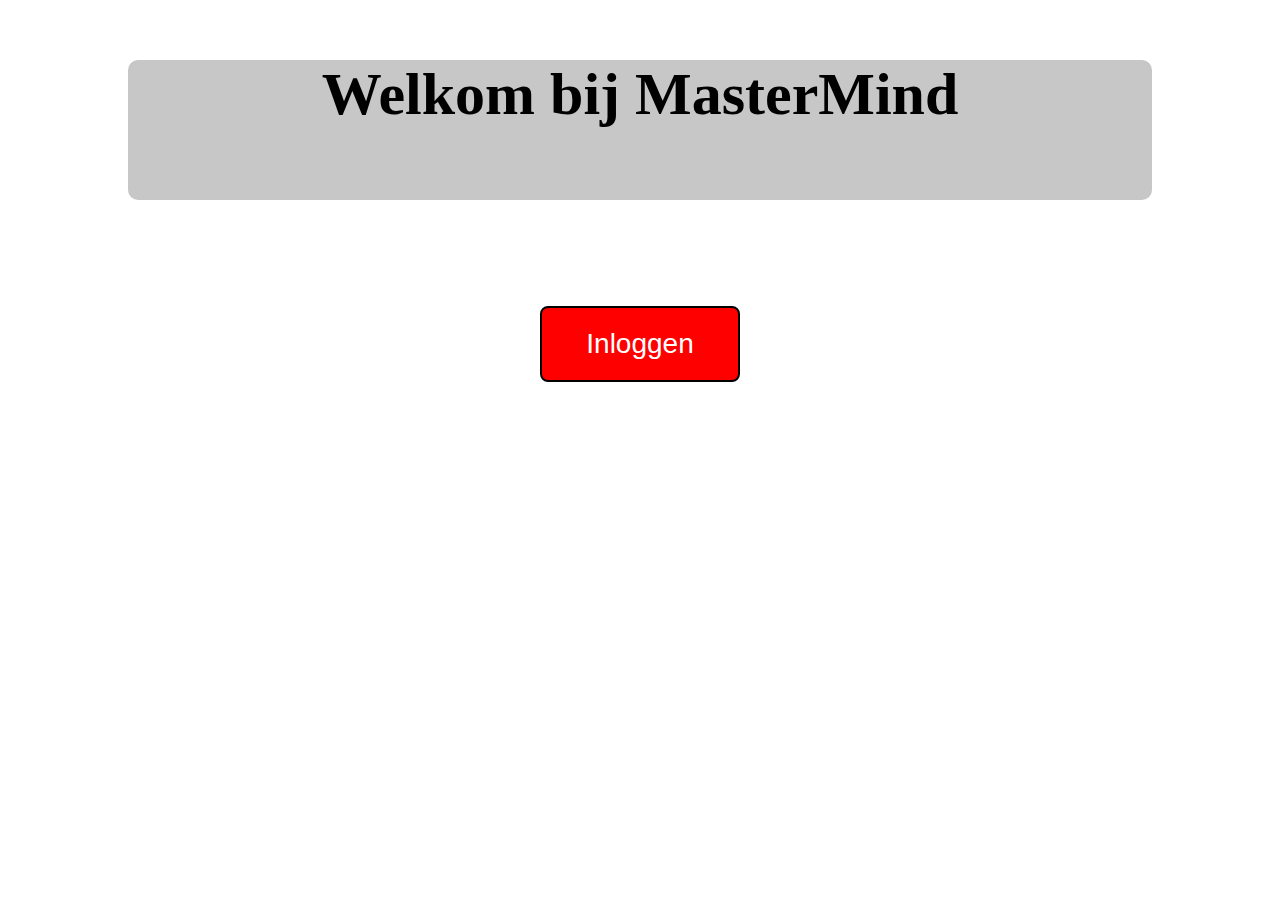
<file: index.html>
<!DOCTYPE html>
<html>
<title>
        Mastermind
</title>
 <link href="style.css" rel="stylesheet" type="text/css" />
<body>
  
        <header>
		<h1>
			<p>Welkom bij MasterMind</p> 

 <center>    <p> <form method="get" action="/index4.html"> 
    <button type="submit">
    <span>Inloggen </span>
    </button>
 </form> </p> </center>


  
   </h1>
	 </header>  

</body>
</html>
</file>
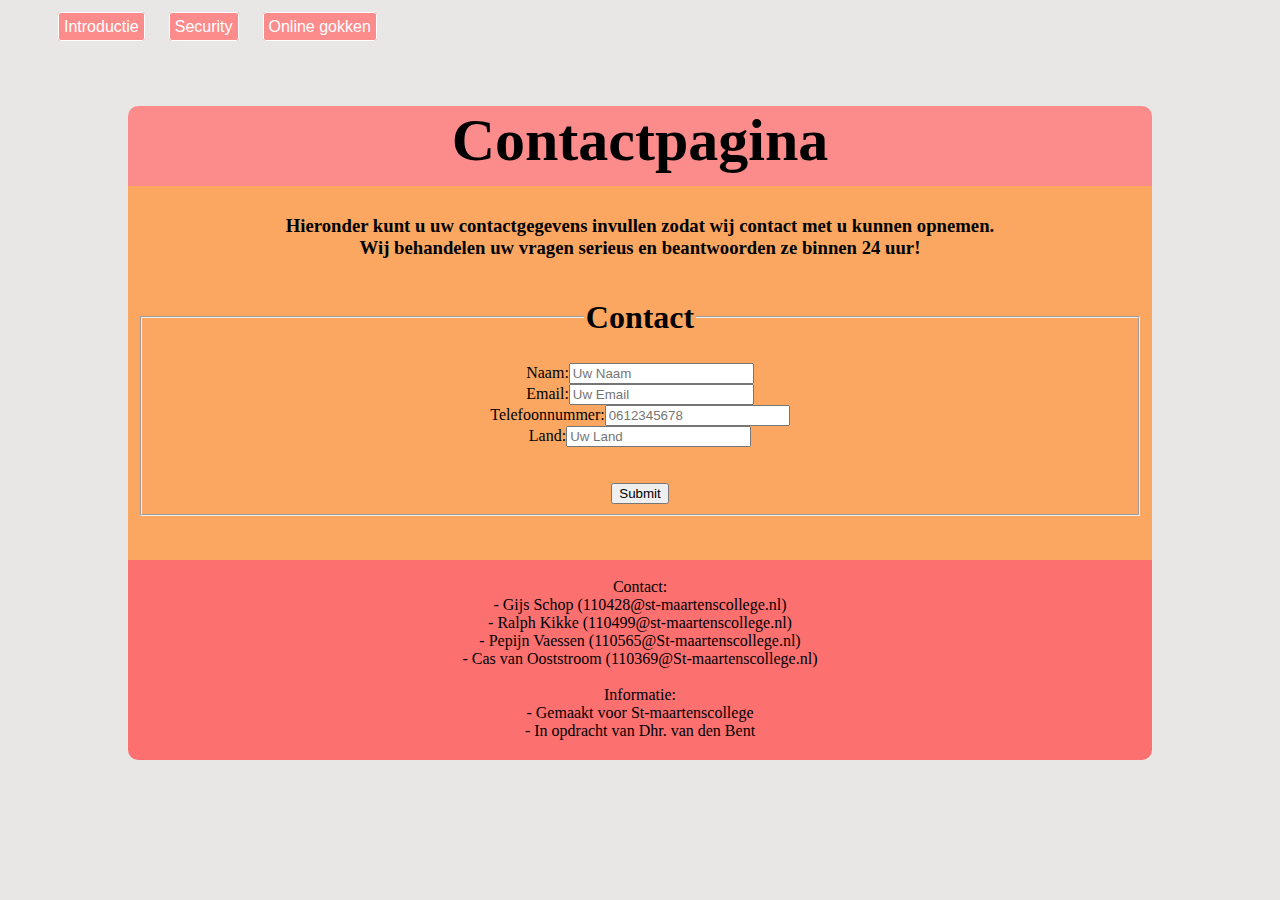
<file: contact.html>
<!DOCTYPE html>
<html>
 <title>
</title> 
 <link href="style2.css" rel="stylesheet" type="text/css" />
<body>
  
<body>
		<nav>
			<ul>
      
        <li><a href="index3.html">Introductie</a></li>
				<li><a href="sec.html">Security</a></li>
				<li><a href="gok.html">Online gokken</a></li>
		</nav>
    <header>
		<h1>
			<p>Contactpagina</p>
		<h1/>

	</header>
<div>
		<article>
			<p> <div id="header">
    <h3> Hieronder kunt u uw contactgegevens invullen zodat wij contact met u kunnen opnemen.
      <ul>
      </ul>
      Wij behandelen uw vragen serieus en beantwoorden ze binnen 24 uur! </h3>
  </div>
  </nav>
 
  <form>
    <fieldset class="fieldsett">
      <legend>
        <h1 class="contacth1">Contact</h1>
      </legend>
      <label for="naam" class="label">Naam:</label><input name="naam" type="text" class="input" placeholder="Uw Naam" required><br>
        <label for="email" class="label">Email:</label><input name="email" type="email" class="input" placeholder="Uw Email" required><br>
        <label for="telefoon" class="label">Telefoonnummer:</label><input name="telefoon" type="telefoon" class="input" placeholder="0612345678" pattern="[0-9]{2}-[0-9]{4}-[0-9]{4}" required><br>
        <label for="land" class="label">Land:</label><input name="land" list="land" type="text" class="input" placeholder="Uw Land" required><br>
        <datalist id="land">
        
          <option value="Belgium" />
          <option value="France" />
          <option value="Germany" />
          <option value="Italy" />
          <option value="Luxembourg" />
          <option value="Netherlands" />
          <option value="Netherlands Antilles" />
          <option value="Poland" />
          <option value="Portugal" />
          <option value="Sweden" />
          <option value="Switzerland" />
          <option value="United Kingdom" />
          <option value="United States" />
        </datalist><br>
        <br>
     	<input type="submit" value="Submit">
      </fieldset><br>
    </form>

        </p>
		</article>
	</div>
  		<footer>
      <br>Contact: <br>
      - Gijs Schop (110428@st-maartenscollege.nl)<br>
      - Ralph Kikke (110499@st-maartenscollege.nl)<br>
      - Pepijn Vaessen (110565@St-maartenscollege.nl)<br>
      - Cas van Ooststroom (110369@St-maartenscollege.nl)<br> <br>
      Informatie:<br>
      - Gemaakt voor St-maartenscollege <br>
      - In opdracht van Dhr. van den Bent
   </footer>
</body>
</html>
</file>
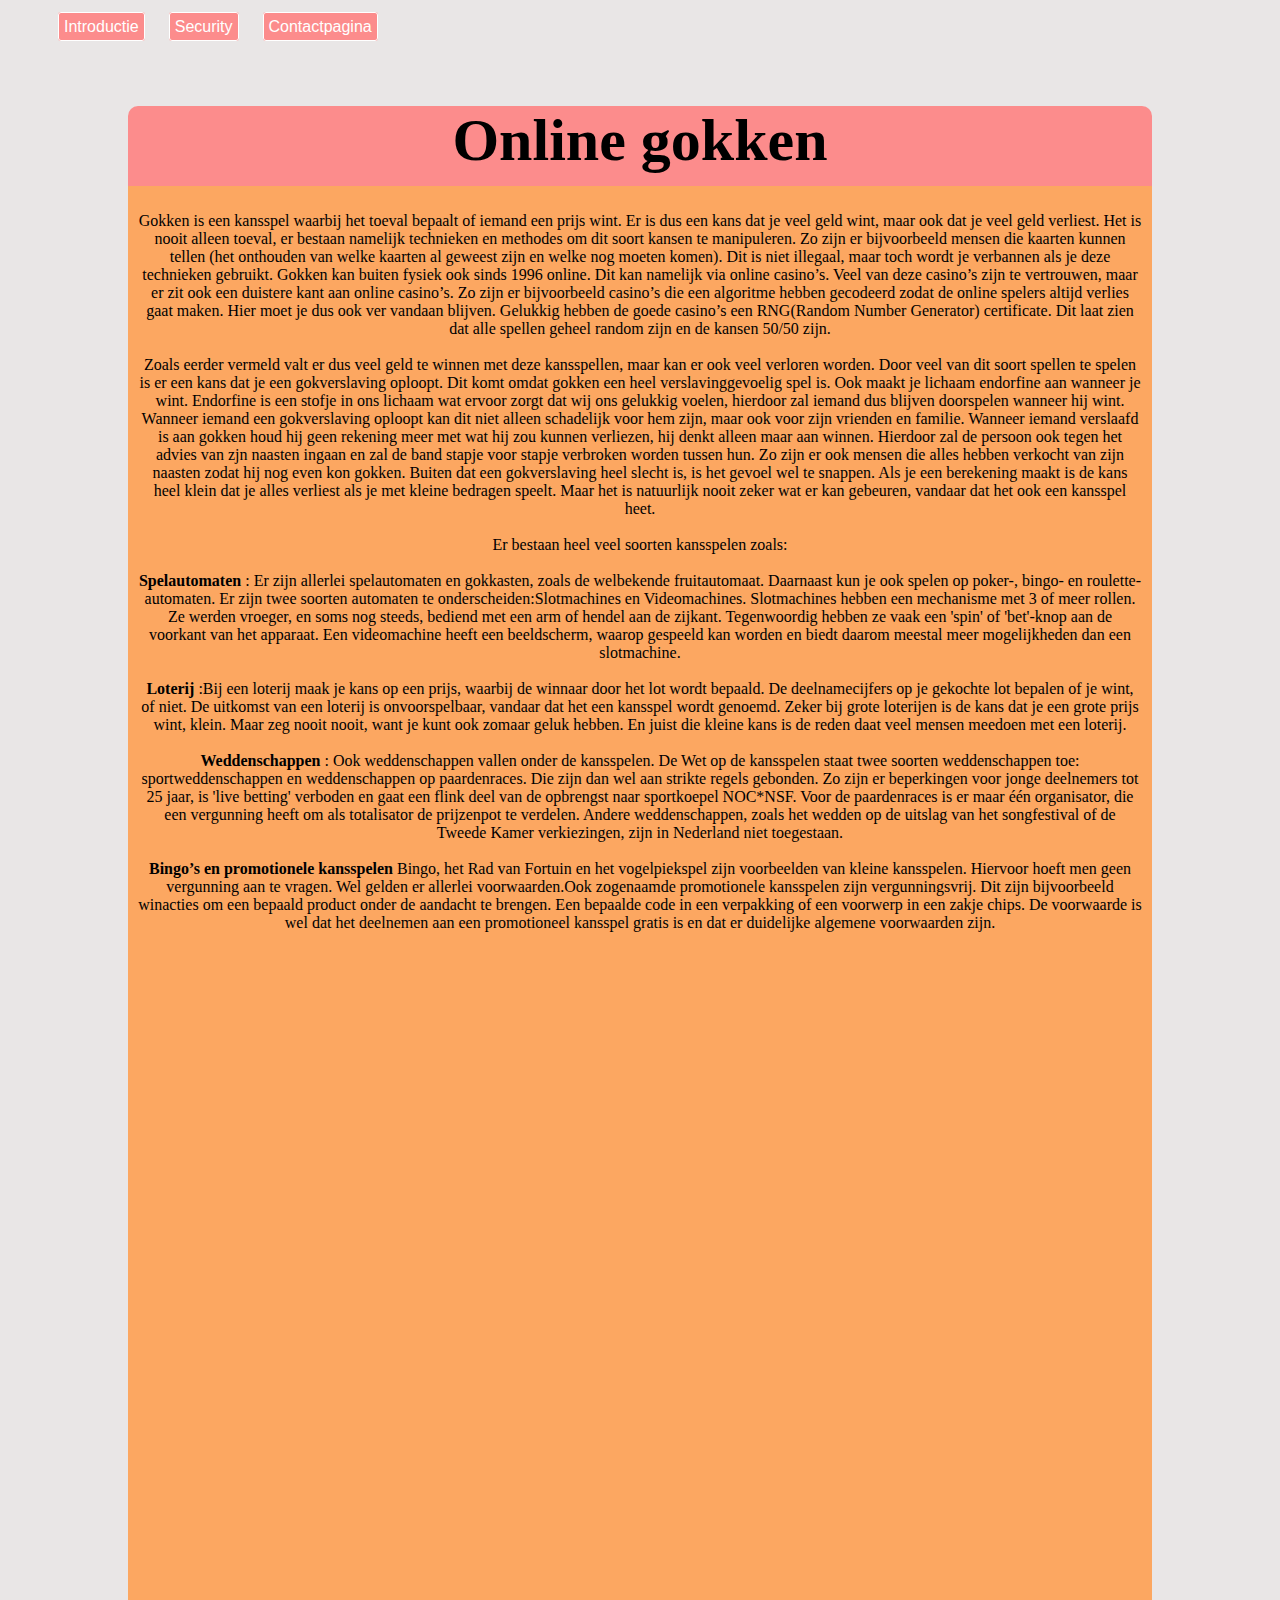
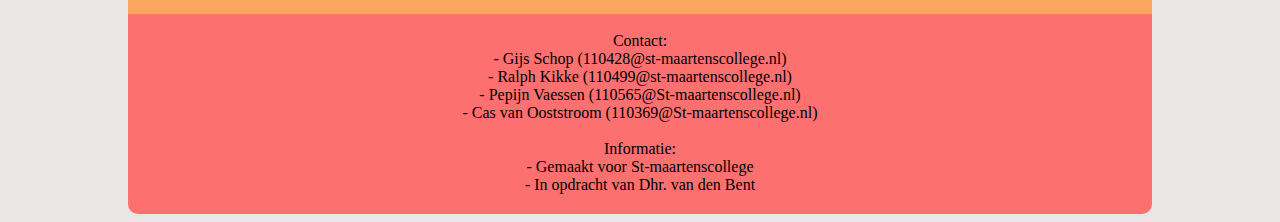
<file: gok.html>
<!DOCTYPE html>
<html>
 <title>
        Mastermind
</title> 
 <link href="style2.css" rel="stylesheet" type="text/css" />
<body>
  
<body>
		<nav>
			<ul>
				<li><a href="index3.html">Introductie</a></li>
				<li><a href="sec.html">Security</a></li>
        <li><a href="contact.html">Contactpagina</a></li>

		</nav>
    <header>
		<h1>
			<p>Online gokken</p>
		<h1/>

	</header>
<div>
		<article>
			<p> Gokken is een kansspel waarbij het toeval bepaalt of iemand een prijs wint. Er is dus een kans dat je veel geld wint, maar ook dat je veel geld verliest. Het is nooit alleen toeval, er bestaan namelijk technieken en methodes om dit soort kansen te manipuleren. Zo zijn er bijvoorbeeld mensen die kaarten kunnen tellen (het onthouden van welke kaarten al geweest zijn en welke nog moeten komen). Dit is niet illegaal, maar toch wordt je verbannen als je deze technieken gebruikt. Gokken kan buiten fysiek ook sinds 1996 online. Dit kan namelijk via online casino’s. Veel van deze casino’s zijn te vertrouwen, maar er zit ook een duistere kant aan online casino’s. Zo zijn er bijvoorbeeld casino’s die een algoritme hebben gecodeerd zodat de online spelers altijd verlies gaat maken. Hier moet je dus ook ver vandaan blijven. Gelukkig hebben de goede casino’s een RNG(Random Number Generator) certificate. Dit laat zien dat alle spellen geheel random zijn en de kansen 50/50 zijn. <br> </br> Zoals eerder vermeld valt er dus veel geld te winnen met deze kansspellen, maar kan er ook veel verloren worden. Door veel van dit soort spellen te spelen is er een kans dat je een gokverslaving oploopt. Dit komt omdat gokken een heel verslavinggevoelig spel is. Ook maakt je lichaam endorfine aan wanneer je wint. Endorfine is een stofje in ons lichaam wat ervoor zorgt dat wij ons gelukkig voelen, hierdoor zal iemand dus blijven doorspelen wanneer hij wint. Wanneer iemand een gokverslaving oploopt kan dit niet alleen schadelijk voor hem zijn, maar ook voor zijn vrienden en familie. Wanneer iemand verslaafd is aan gokken houd hij geen rekening meer met wat hij zou kunnen verliezen, hij denkt alleen maar aan winnen. Hierdoor zal de persoon ook tegen het advies van zjn naasten ingaan en zal de band stapje voor stapje verbroken worden tussen hun. Zo zijn er ook mensen die alles hebben verkocht van zijn naasten zodat hij nog even kon gokken. Buiten dat een gokverslaving heel slecht is, is het gevoel wel te snappen. Als je een berekening maakt is de kans heel klein dat je alles verliest als je met kleine bedragen speelt. Maar het is natuurlijk nooit zeker wat er kan gebeuren, vandaar dat het ook een kansspel heet. <br> </br> Er bestaan heel veel soorten kansspelen zoals: <br> </br> <b> Spelautomaten </b> : Er zijn allerlei spelautomaten en gokkasten, zoals de welbekende fruitautomaat. Daarnaast kun je ook spelen op poker-, bingo- en roulette-automaten. Er zijn twee soorten automaten te onderscheiden:Slotmachines en Videomachines. Slotmachines hebben een mechanisme met 3 of meer rollen. Ze werden vroeger, en soms nog steeds, bediend met een arm of hendel aan de zijkant. Tegenwoordig hebben ze vaak een 'spin' of 'bet'-knop aan de voorkant van het apparaat. Een videomachine heeft een beeldscherm, waarop gespeeld kan worden en biedt daarom meestal meer mogelijkheden dan een slotmachine. <br> </br> <b> Loterij </b> :Bij een loterij maak je kans op een prijs, waarbij de winnaar door het lot wordt bepaald. De deelnamecijfers op je gekochte lot bepalen of je wint, of niet. De uitkomst van een loterij is onvoorspelbaar, vandaar dat het een kansspel wordt genoemd. Zeker bij grote loterijen is de kans dat je een grote prijs wint, klein. Maar zeg nooit nooit, want je kunt ook zomaar geluk hebben. En juist die kleine kans is de reden daat veel mensen meedoen met een loterij. <br> </br> <b> Weddenschappen </b> : Ook weddenschappen vallen onder de kansspelen. De Wet op de kansspelen staat twee soorten weddenschappen toe: sportweddenschappen en weddenschappen op paardenraces. Die zijn dan wel aan strikte regels gebonden. Zo zijn er beperkingen voor jonge deelnemers tot 25 jaar, is 'live betting' verboden en gaat een flink deel van de opbrengst naar sportkoepel NOC*NSF. Voor de paardenraces is er maar één organisator, die een vergunning heeft om als totalisator de prijzenpot te verdelen. Andere weddenschappen, zoals het wedden op de uitslag van het songfestival of de Tweede Kamer verkiezingen, zijn in Nederland niet toegestaan. <br> </br> <b> Bingo’s en promotionele kansspelen </b> Bingo, het Rad van Fortuin en het vogelpiekspel zijn voorbeelden van kleine kansspelen. Hiervoor hoeft men geen vergunning aan te vragen. Wel gelden er allerlei voorwaarden.Ook zogenaamde promotionele kansspelen zijn vergunningsvrij. Dit zijn bijvoorbeeld winacties om een bepaald product onder de aandacht te brengen. Een bepaalde code in een verpakking of een voorwerp in een zakje chips. De voorwaarde is wel dat het deelnemen aan een promotioneel kansspel gratis is en dat er duidelijke algemene voorwaarden zijn. <br> </br> 
      <iframe width="560" height="315" src="https://www.youtube.com/embed/Wv4endixY1Y" title="YouTube video player" frameborder="0" allow="accelerometer; autoplay; clipboard-write; encrypted-media; gyroscope; picture-in-picture" allowfullscreen></iframe> <iframe width="560" height="315" src="https://www.youtube.com/embed/CujTV1ZGZcg" title="YouTube video player" frameborder="0" allow="accelerometer; autoplay; clipboard-write; encrypted-media; gyroscope; picture-in-picture" allowfullscreen></iframe>
      
        </p>
		</article>
	</div>
  		<footer>
      <br>Contact: <br>
      - Gijs Schop (110428@st-maartenscollege.nl)<br>
      - Ralph Kikke (110499@st-maartenscollege.nl)<br>
      - Pepijn Vaessen (110565@St-maartenscollege.nl)<br>
      - Cas van Ooststroom (110369@St-maartenscollege.nl)<br> <br>
      Informatie:<br>
      - Gemaakt voor St-maartenscollege <br>
      - In opdracht van Dhr. van den Bent
   </footer>
</body>
</html>
</file>
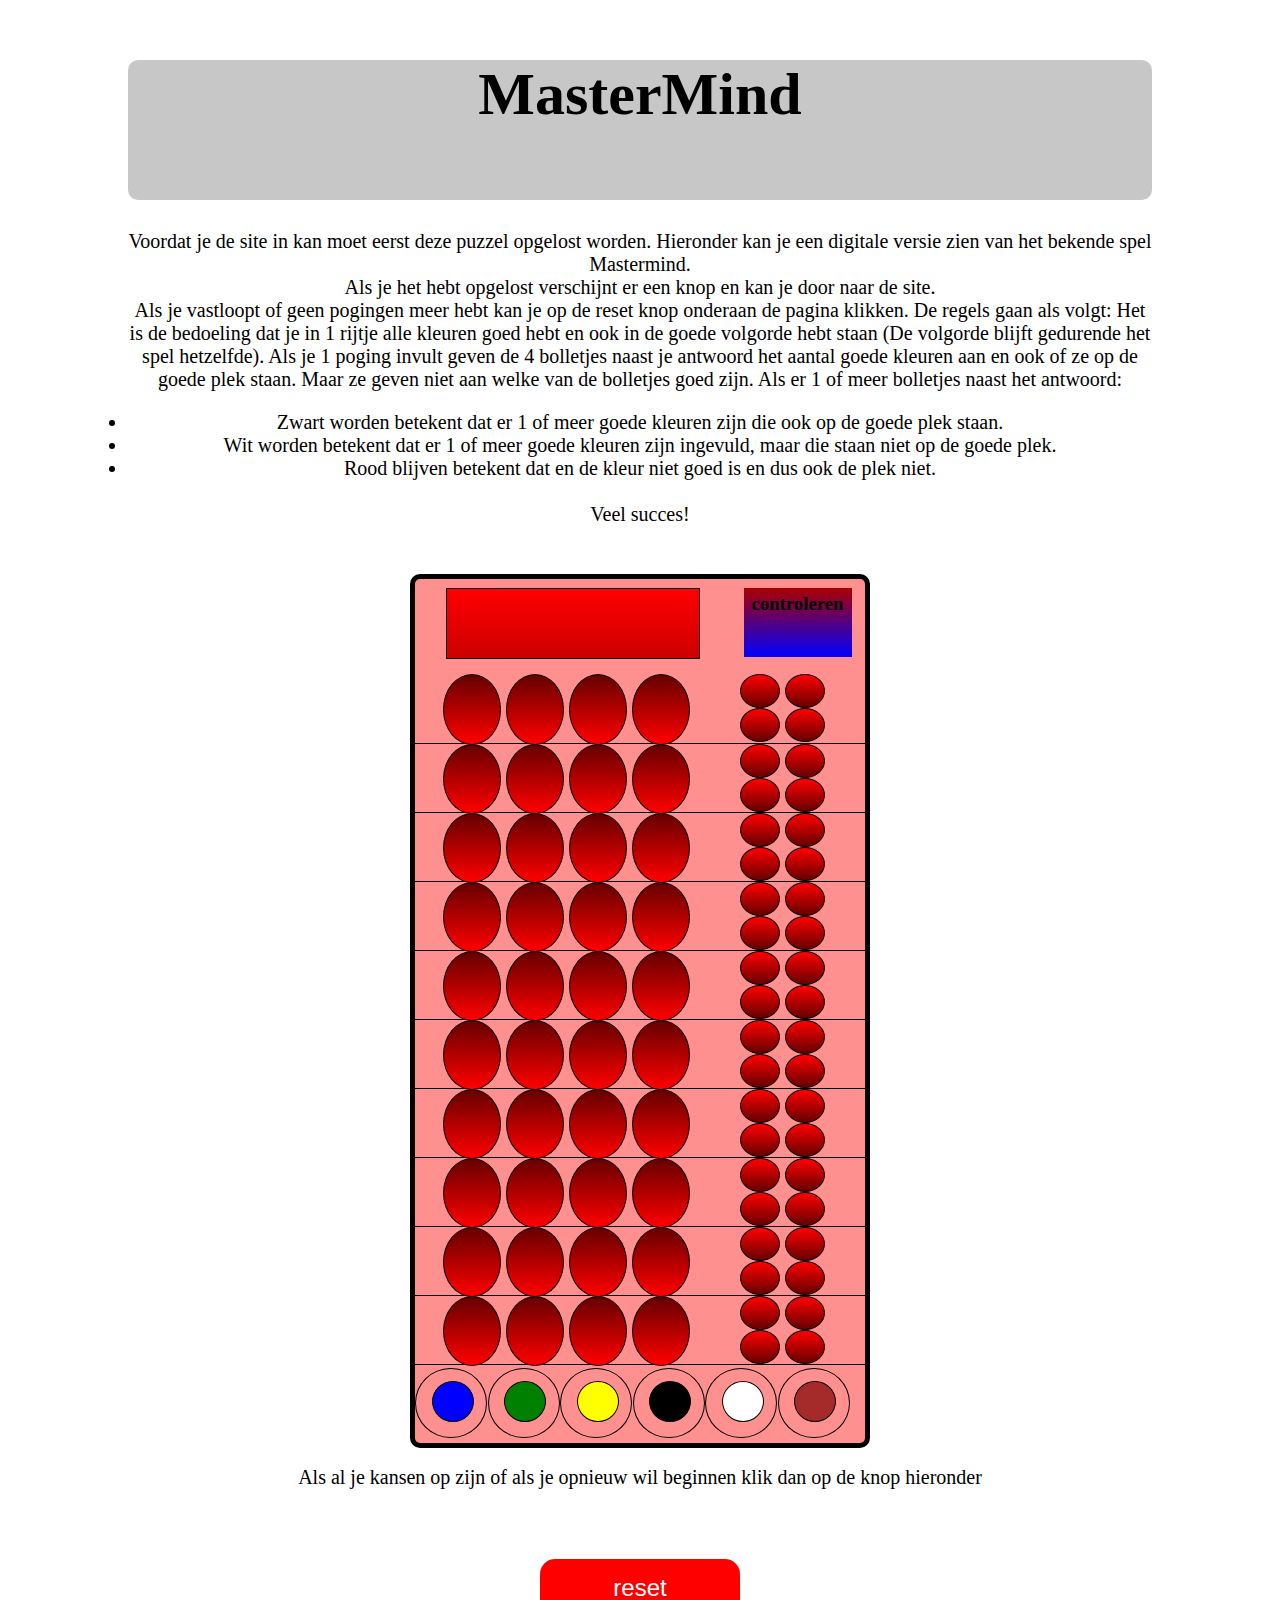
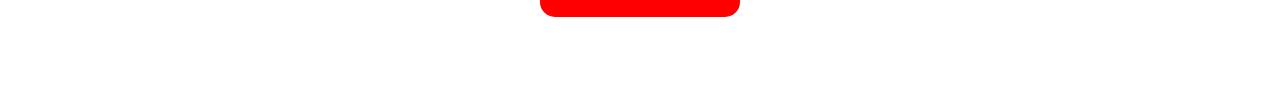
<file: index2.html>
<!DOCTYPE html>
<html>
  
        <header>
		<h1>
			<p>MasterMind</p>
		<h1/>
    </header>
  <head>
    <meta charset="utf-8">
    <link href="style.css" rel="stylesheet">
    <link rel="stylesheet" href="msm.css">
    <title>Mastermind</title>
  </head>
  <div>
		<article>
			<p> Voordat je de site in kan moet eerst deze puzzel opgelost worden.
Hieronder kan je een digitale versie zien van het bekende spel Mastermind.<br> 
Als je het hebt opgelost verschijnt er een knop en kan je door naar de site.<br>
Als je vastloopt of geen pogingen meer hebt kan je op de reset knop onderaan de pagina klikken.
De regels gaan als volgt: Het is de bedoeling dat je in 1 rijtje alle kleuren goed hebt en ook in de goede volgorde hebt staan (De volgorde blijft gedurende het spel hetzelfde). Als je 1 poging invult geven de 4 bolletjes naast je antwoord het aantal goede kleuren aan en ook of ze op de goede plek staan. Maar ze geven niet aan welke van de bolletjes goed zijn. Als er 1 of meer bolletjes naast het antwoord:<br>
<li>Zwart worden betekent dat er 1 of meer goede kleuren zijn die ook op de goede plek staan.</li><li>
Wit worden betekent dat er 1 of meer goede kleuren zijn ingevuld, maar die staan niet op de goede plek.</li><li>
Rood blijven betekent dat en de kleur niet goed is en dus ook de plek niet.</li><br>
Veel succes!
</p>
		</article>
	</div>
  <div class="modal">
    <div class="modal-message">
      <h2>Yes, dat is het goede patroon</h2>
      <h2>  <center>    <p> <form method="get" action="/index3.html"> 
    <button type="submit">
    <span>Verder </span>
    </button>
</form> </p> </center></h2>
    </div>
  </div>
  <body>
    <div class="board">
      <div class="answer-container flexer">
        <div class="answer-box">
          <div class="answer"></div>
        </div>
        <div class="button-container">
          <div class="submit-btn">
            <h3 class="text">controleren</h3>
          </div>
        </div>
      </div>
      <div class="guess-container">
        <div class="guess-row flexer">
          <div class="guess-pegs flexer">
            <div class="guess-peg"></div>
            <div class="guess-peg"></div>
            <div class="guess-peg"></div>
            <div class="guess-peg"></div>
          </div>
          <div class="grade-pegs flexer">
            <div class="grade-peg"></div>
            <div class="grade-peg"></div>
            <div class="grade-peg"></div>
            <div class="grade-peg"></div>
          </div>
        </div>
        <div class="guess-row flexer">
          <div class="guess-pegs flexer">
            <div class="guess-peg"></div>
            <div class="guess-peg"></div>
            <div class="guess-peg"></div>
            <div class="guess-peg"></div>
          </div>
          <div class="grade-pegs flexer">
            <div class="grade-peg"></div>
            <div class="grade-peg"></div>
            <div class="grade-peg"></div>
            <div class="grade-peg"></div>
          </div>
        </div>
        <div class="guess-row flexer">
          <div class="guess-pegs flexer">
            <div class="guess-peg"></div>
            <div class="guess-peg"></div>
            <div class="guess-peg"></div>
            <div class="guess-peg"></div>
          </div>
          <div class="grade-pegs flexer">
            <div class="grade-peg"></div>
            <div class="grade-peg"></div>
            <div class="grade-peg"></div>
            <div class="grade-peg"></div>
          </div>
        </div>
        <div class="guess-row flexer">
          <div class="guess-pegs flexer">
            <div class="guess-peg"></div>
            <div class="guess-peg"></div>
            <div class="guess-peg"></div>
            <div class="guess-peg"></div>
          </div>
          <div class="grade-pegs flexer">
            <div class="grade-peg"></div>
            <div class="grade-peg"></div>
            <div class="grade-peg"></div>
            <div class="grade-peg"></div>
          </div>
        </div>
        <div class="guess-row flexer">
          <div class="guess-pegs flexer">
            <div class="guess-peg"></div>
            <div class="guess-peg"></div>
            <div class="guess-peg"></div>
            <div class="guess-peg"></div>
          </div>
          <div class="grade-pegs flexer">
            <div class="grade-peg"></div>
            <div class="grade-peg"></div>
            <div class="grade-peg"></div>
            <div class="grade-peg"></div>
          </div>
        </div>
        <div class="guess-row flexer">
          <div class="guess-pegs flexer">
            <div class="guess-peg"></div>
            <div class="guess-peg"></div>
            <div class="guess-peg"></div>
            <div class="guess-peg"></div>
          </div>
          <div class="grade-pegs flexer">
            <div class="grade-peg"></div>
            <div class="grade-peg"></div>
            <div class="grade-peg"></div>
            <div class="grade-peg"></div>
          </div>
        </div>
        <div class="guess-row flexer">
          <div class="guess-pegs flexer">
            <div class="guess-peg"></div>
            <div class="guess-peg"></div>
            <div class="guess-peg"></div>
            <div class="guess-peg"></div>
          </div>
          <div class="grade-pegs flexer">
            <div class="grade-peg"></div>
            <div class="grade-peg"></div>
            <div class="grade-peg"></div>
            <div class="grade-peg"></div>
          </div>
        </div>
        <div class="guess-row flexer">
          <div class="guess-pegs flexer">
            <div class="guess-peg"></div>
            <div class="guess-peg"></div>
            <div class="guess-peg"></div>
            <div class="guess-peg"></div>
          </div>
          <div class="grade-pegs flexer">
            <div class="grade-peg"></div>
            <div class="grade-peg"></div>
            <div class="grade-peg"></div>
            <div class="grade-peg"></div>
          </div>
        </div>
        <div class="guess-row flexer">
          <div class="guess-pegs flexer">
            <div class="guess-peg"></div>
            <div class="guess-peg"></div>
            <div class="guess-peg"></div>
            <div class="guess-peg"></div>
          </div>
          <div class="grade-pegs flexer">
            <div class="grade-peg"></div>
            <div class="grade-peg"></div>
            <div class="grade-peg"></div>
            <div class="grade-peg"></div>
          </div>
        </div>
        <div class="guess-row flexer">
          <div class="guess-pegs flexer">
            <div class="guess-peg active"></div>
            <div class="guess-peg active"></div>
            <div class="guess-peg active"></div>
            <div class="guess-peg active"></div>
          </div>
          <div class="grade-pegs flexer first-grade">
            <div class="grade-peg"></div>
            <div class="grade-peg"></div>
            <div class="grade-peg"></div>
            <div class="grade-peg"></div>
          </div>
        </div>
      </div>
      <div class="selection-container flexer">
        <div class="selector-outer">
          <div class="selector-inner blue">
          </div>
        </div>
        <div class="selector-outer">
          <div class="selector-inner green">
          </div>
        </div>
        <div class="selector-outer">
          <div class="selector-inner yellow">
          </div>
        </div>
        <div class="selector-outer">
          <div class="selector-inner black">
          </div>
        </div>
        <div class="selector-outer">
          <div class="selector-inner white">
          </div>
        </div>
        <div class="selector-outer">
          <div class="selector-inner brown">
          </div>
        </div>
      </div>
    </div>
    <script src="https://ajax.aspnetcdn.com/ajax/jQuery/jquery-3.2.1.min.js"></script>
    <script type="text/javascript" src="app.js"></script>
    <footer> Als al je kansen op zijn of als je opnieuw wil beginnen klik dan op de knop hieronder 
  <center>    <p> <form method="get" action="/index2.html"> 
    <button type="submit">
    <span>reset </span>
    </button>
</form> </p> </center>
    </footer>
  </body>
</html>
</file>
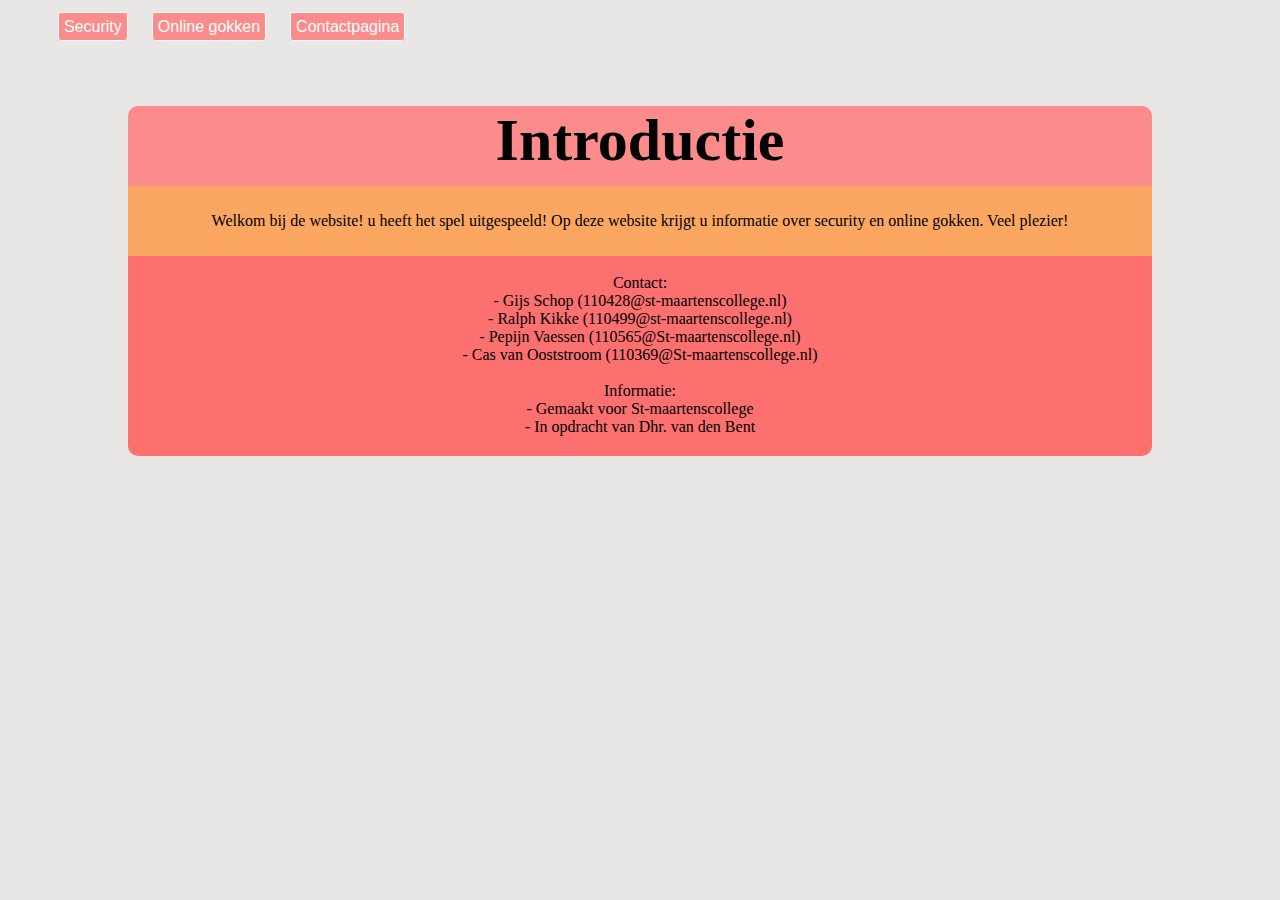
<file: index3.html>
<!DOCTYPE html>
<html>
 <title>
</title> 
 <link href="style2.css" rel="stylesheet" type="text/css" />
<body>
  
<body>
		<nav>
			<ul>
				<li><a href="sec.html">Security</a></li>
				<li><a href="gok.html">Online gokken</a></li>
        <li><a href="contact.html">Contactpagina</a></li>
		</nav>
    <header>
		<h1>
			<p>Introductie</p>
		<h1/>

	</header>
<div>
		<article>
			<p> Welkom bij de website! u heeft het spel uitgespeeld! Op deze website krijgt u informatie over security en online gokken. Veel plezier!
        </p>
		</article>
	</div>
  		<footer>
      <br>Contact: <br>
      - Gijs Schop (110428@st-maartenscollege.nl)<br>
      - Ralph Kikke (110499@st-maartenscollege.nl)<br>
      - Pepijn Vaessen (110565@St-maartenscollege.nl)<br>
      - Cas van Ooststroom (110369@St-maartenscollege.nl)<br> <br>
      Informatie:<br>
      - Gemaakt voor St-maartenscollege <br>
      - In opdracht van Dhr. van den Bent
   </footer>
</body>
</html>
</file>
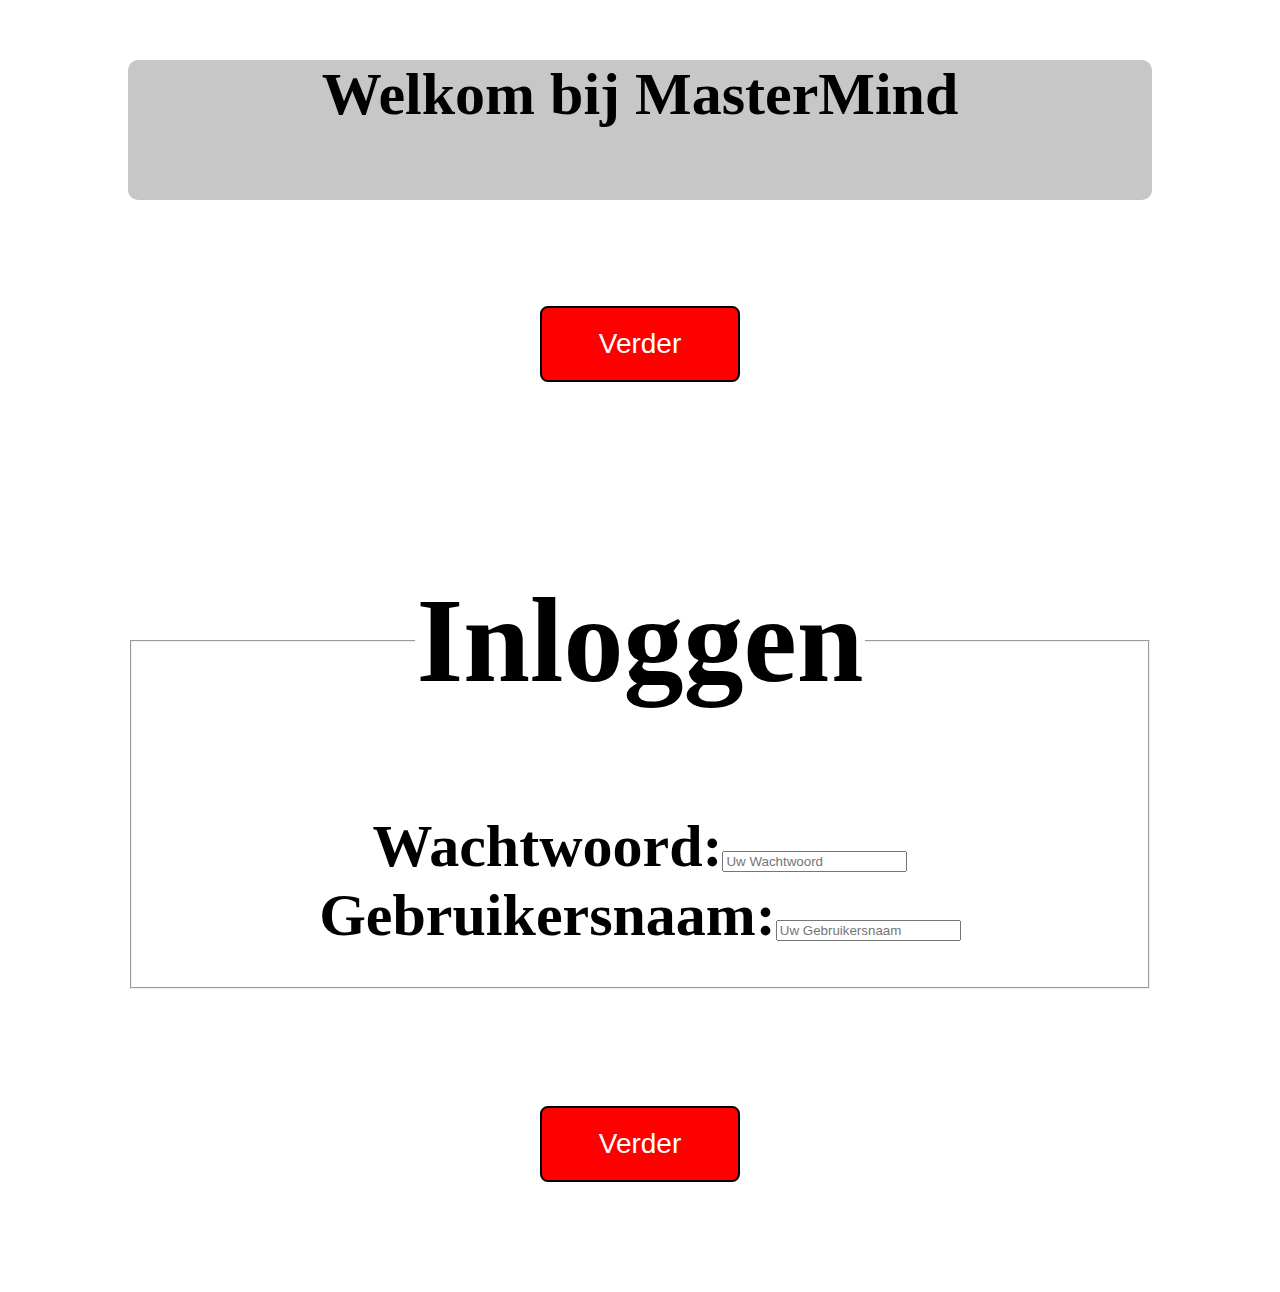
<file: index4.html>
<!DOCTYPE html>
<html>
<title>
        Mastermind
</title>
 <link href="style.css" rel="stylesheet" type="text/css" />
<body>
  
        <header>
		<h1>
			<p>Welkom bij MasterMind</p> 
  </nav>

<center>    <p> <form method="get" action="/index2.html"> 
    <button type="submit">
    <span>Verder </span>
    </button>
</form> </p> </center>


<form>
    <fieldset class="fieldsett">
      <legend>
        <h1 class="contacth1">Inloggen</h1>
      </legend>
      <label for="wachtwoord" class="label">Wachtwoord:</label><input name="naam" type="text" class="input" placeholder="Uw Wachtwoord" required><br>
        <label for="gebruikersnaam" class="gebruikersnaam">Gebruikersnaam:</label><input name="" type="gebruikersnaam" class="input" placeholder="Uw Gebruikersnaam" required><br>
    </fieldset>

   <center>    <p> <form method="get" action="/index2.html"> 
    <button type="submit">
    <span>Verder </span>
    </button>
</form> </p> </center>
   </h1>
	 </header>  

</body>
</html>
</file>
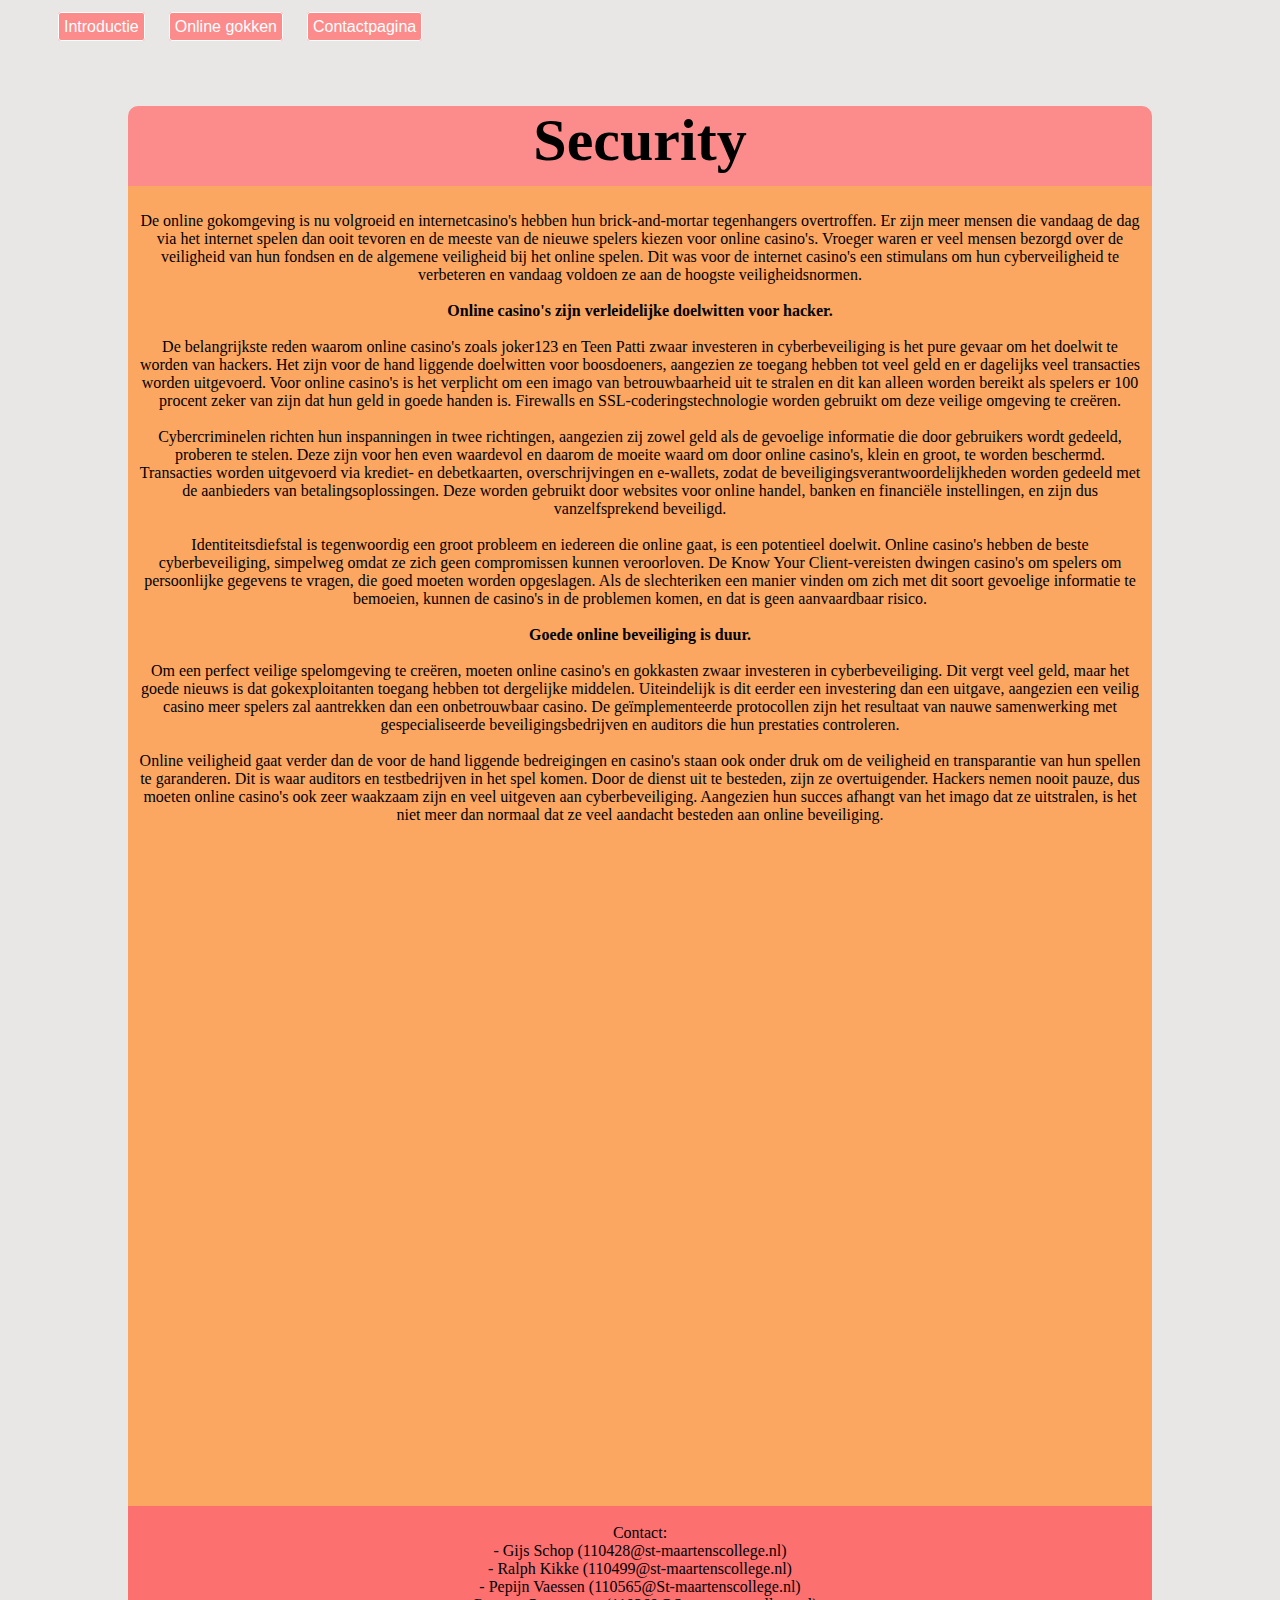
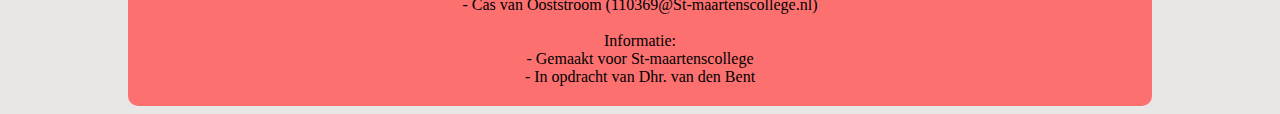
<file: sec.html>
<!DOCTYPE html>
<html>
 <title>
        Mastermind
</title> 
 <link href="style2.css" rel="stylesheet" type="text/css" />
<body>
  
<body>
		<nav>
			<ul>
				<li><a href="index3.html">Introductie</a></li>
				<li><a href="gok.html">Online gokken</a></li>
        <li><a href="contact.html">Contactpagina</a></li>

		</nav>
    <header>
		<h1>
			<p>Security</p>
		<h1/>

	</header>
<div>
		<article>
			<p> De online gokomgeving is nu volgroeid en internetcasino's hebben hun brick-and-mortar tegenhangers overtroffen. Er zijn meer mensen die vandaag de dag via het internet spelen dan ooit tevoren en de meeste van de nieuwe spelers kiezen voor online casino's. Vroeger waren er veel mensen bezorgd over de veiligheid van hun fondsen en de algemene veiligheid bij het online spelen. Dit was voor de internet casino's een stimulans om hun cyberveiligheid te verbeteren en vandaag voldoen ze aan de hoogste veiligheidsnormen. <br> </br> <b>Online casino's zijn verleidelijke doelwitten voor hacker.</b> <br> </br> De belangrijkste reden waarom online casino's zoals joker123 en Teen Patti zwaar investeren in cyberbeveiliging is het pure gevaar om het doelwit te worden van hackers. Het zijn voor de hand liggende doelwitten voor boosdoeners, aangezien ze toegang hebben tot veel geld en er dagelijks veel transacties worden uitgevoerd. Voor online casino's is het verplicht om een imago van betrouwbaarheid uit te stralen en dit kan alleen worden bereikt als spelers er 100 procent zeker van zijn dat hun geld in goede handen is. Firewalls en SSL-coderingstechnologie worden gebruikt om deze veilige omgeving te creëren. <br> </br> Cybercriminelen richten hun inspanningen in twee richtingen, aangezien zij zowel geld als de gevoelige informatie die door gebruikers wordt gedeeld, proberen te stelen. Deze zijn voor hen even waardevol en daarom de moeite waard om door online casino's, klein en groot, te worden beschermd. Transacties worden uitgevoerd via krediet- en debetkaarten, overschrijvingen en e-wallets, zodat de beveiligingsverantwoordelijkheden worden gedeeld met de aanbieders van betalingsoplossingen. Deze worden gebruikt door websites voor online handel, banken en financiële instellingen, en zijn dus vanzelfsprekend beveiligd. <br> </br> Identiteitsdiefstal is tegenwoordig een groot probleem en iedereen die online gaat, is een potentieel doelwit. Online casino's hebben de beste cyberbeveiliging, simpelweg omdat ze zich geen compromissen kunnen veroorloven. De Know Your Client-vereisten dwingen casino's om spelers om persoonlijke gegevens te vragen, die goed moeten worden opgeslagen. Als de slechteriken een manier vinden om zich met dit soort gevoelige informatie te bemoeien, kunnen de casino's in de problemen komen, en dat is geen aanvaardbaar risico. <br> </br> <b>Goede online beveiliging is duur. </b> <br> </br> Om een perfect veilige spelomgeving te creëren, moeten online casino's en gokkasten zwaar investeren in cyberbeveiliging. Dit vergt veel geld, maar het goede nieuws is dat gokexploitanten toegang hebben tot dergelijke middelen. Uiteindelijk is dit eerder een investering dan een uitgave, aangezien een veilig casino meer spelers zal aantrekken dan een onbetrouwbaar casino. De geïmplementeerde protocollen zijn het resultaat van nauwe samenwerking met gespecialiseerde beveiligingsbedrijven en auditors die hun prestaties controleren. <br> </br> Online veiligheid gaat verder dan de voor de hand liggende bedreigingen en casino's staan ook onder druk om de veiligheid en transparantie van hun spellen te garanderen. Dit is waar auditors en testbedrijven in het spel komen. Door de dienst uit te besteden, zijn ze overtuigender. Hackers nemen nooit pauze, dus moeten online casino's ook zeer waakzaam zijn en veel uitgeven aan cyberbeveiliging. Aangezien hun succes afhangt van het imago dat ze uitstralen, is het niet meer dan normaal dat ze veel aandacht besteden aan online beveiliging. <br><br>
      <iframe width="560" height="315" src="https://www.youtube.com/embed/WlmALDLwnq8" title="YouTube video player" frameborder="0" allow="accelerometer; autoplay; clipboard-write; encrypted-media; gyroscope; picture-in-picture" allowfullscreen></iframe> 
      <iframe width="560" height="315" src="https://www.youtube.com/embed/tbNBj0R_QzU" title="YouTube video player" frameborder="0" allow="accelerometer; autoplay; clipboard-write; encrypted-media; gyroscope; picture-in-picture" allowfullscreen></iframe>
        </p>
		</article>
	</div>
  		<footer>
      <br>Contact: <br>
      - Gijs Schop (110428@st-maartenscollege.nl)<br>
      - Ralph Kikke (110499@st-maartenscollege.nl)<br>
      - Pepijn Vaessen (110565@St-maartenscollege.nl)<br>
      - Cas van Ooststroom (110369@St-maartenscollege.nl)<br> <br>
      Informatie:<br>
      - Gemaakt voor St-maartenscollege <br>
      - In opdracht van Dhr. van den Bent
   </footer>
</body>
</html>
</file>
<file: style.css>
header{
  height: 140px;
  background-color: rgb(199, 199, 199);
  width: 80vw;
 font-size: 30px;
 text-align: center;
 margin: 0px auto;
 margin-top: 50px;
 border-radius: 10px 10px 10px 10px;
   }

button {
  display: inline-block;
  border-radius: 8px;
  background-color: red;
  color: #FFFFFF;
  border: 2px solid black;
  text-align: center;
  font-size: 28px;
  padding: 20px;
  width: 200px;
  transition: all 0.5s;
  cursor: pointer;
  margin: 0px;
}

button span {
  cursor: pointer;
  display: inline-block;
  position: relative;
  transition: 1s;
}

button span:after {
  content: '\00bb';
  position: absolute;
  opacity: 0;
  top: 0;
  right: -20px;
  transition: 0.5s;
}

button:hover span {
  padding-right: 25px;
}

button:hover span:after {
  opacity: 1;
  right: 0;
}

center {
  padding: 50px;
  }
</file>
<file: style2.css>
header{
  height: 80px;
  background-color: rgba(255, 122, 122, 0.836);
  width: 80vw;
 font-size: 30px;
 text-align: center;
 margin: 0px auto;
 margin-top: 50px;
 border-radius: 10px 10px 0px 0px;
   }

body {
  background-color: rgb(233, 230, 230);
}

*{
  box-sizing: border-box;
}


ul{
  margin: 0;
}

ul li{
  display:inline-block;
  padding:10px;
}

a{
 color: white; 
 background-color: rgba(255, 122, 122, 0.836);
 font-family: Arial, Helvetica, sans-serif;
 text-decoration: none;
 border: 1px solid white;
 border-radius: 3px;
 padding: 5px;
}

article{
  background-color:rgb(252, 167, 97);
  width:80vw;
  margin: 0px auto;
  padding: 10px;
  text-align: center;
}

  footer{
    
    bottom:10px;
    width:80vw;
    height:200px;
    background-color: rgb(252, 112, 112);
    margin: 0px auto;
    border-radius: 0px 0px 10px 10px;
     text-align: center;
  }
</file>
<file: msm.css>
header{
  height: 140px;
  background-color: rgb(199, 199, 199);
  width: 80vw;
 font-size: 30px;
 text-align: center;
 margin: 0px auto;
 margin-top: 50px;
 border-radius: 10px 10px 10px 10px;
   }

.flexer {
  display: flex;
}

.modal {
  position: absolute;
  top: 0;
  left: 0;
  width: 100%;
  height: 150vw;
  background-color: rgba(255, 255, 255, 0.5);
  text-align: center;
  display: none;
}

.modal-message {
  width: 40%;
  margin: 30% auto;
}

.board {
  width: 30%;
  min-width: 450px;
  height: 96vh;
  margin: 2vh auto;
  background: rgba(255, 122, 122, 0.836);
  border: 5px solid black;
  border-radius: 10px 10px 10px 10px;
  
}

.answer-container {
  width: 100%;
  height: 10%;
  padding-top: 2%;
}

.answer-box {
  width: 70%;
  height: 100%;
}

.answer {
  width: 80%;
  height: 80%;
  border: 1px solid black;
  margin: 0 auto;
  background: linear-gradient(#ff0000, #cc0000);
}

.button-container {
  width: 30%;
  height: 100%;
}

.submit-btn {
  width: 80%;
  height: 80%;
  background: linear-gradient(#aa0000, blue);
  margin: auto;
  text-align: center;
  line-height: 200%;
}

.text {
  margin: 0 auto;
}

.guess-container {
  width: 100%;
  height: 80%;
}

.guess-row {
  box-sizing: border-box;
  height: 10%;
  width: 100%;
  border-bottom:1px solid #000000;
}

.guess-pegs {
  height: 100%;
  width: 70%;
  padding: 0 5%;
}

.guess-peg {
  width: 23%;
  height: 100%;
  border: 1px solid rgb(0, 0, 0);
  border-radius: 50%;
  margin-left: 2%;
  background: linear-gradient(#660000, rgb(255, 0, 0));
}

.grade-pegs {
  height: 100%;
  width: 30%;
  flex-wrap: wrap;
  padding: 0 5%;
}

.grade-peg {
  box-sizing: border-box;
  width: 37%;
  height: 50%;
  border: 1px solid black;
  margin-left: 5%;
  border-radius: 50%;
  background: linear-gradient(red, #660000);
}

.selection-container {
  width: 100%;
  height: 10%;
  padding-top: 2px;
}

.selector-outer {
  box-sizing: border-box;
  width: 16%;
  height: 82%;
  border-radius: 50%;
  margin: 0 .25px;
  border: 1px solid black;
}

.selector-outer:hover {
  border: 1px solid white;
}

.selector-inner {
  box-sizing: border-box;
  width: 60%;
  height: 60%;
  border-radius: 50%;
  border: 1px solid black;
  margin: 18% 18% 22% 22%;
}

.selector-inner:hover {
  border: 1px solid white;
}

.blue {
  background-color: blue;
}
 .green {
   background-color: green;
 }

 .yellow {
   background-color: yellow;
 }

 .black {
   background-color: black;
 }

 .white {
   background-color: white;
 }

 .brown {
   background-color: brown;
 }

 button {
  display: inline-block;
  padding: 15px 25px;
  font-size: 24px;
  cursor: pointer;
  text-align: center;
  text-decoration: none;
  outline: none;
  color: #fff;
  background-color: red;
  border: none;
  border-radius: 15px;
}

  footer{
    
    bottom:10px;
    width:80vw;
    height:80px;
    margin: 0px auto;
    border-radius: 0px 0px 10px 10px;
     text-align: center;
     font-size: 20px
  }

article{
  width:80vw;
  margin: 0px auto;
  padding: 10px;
  text-align: center;
  font-size:20px;
}
</file>
